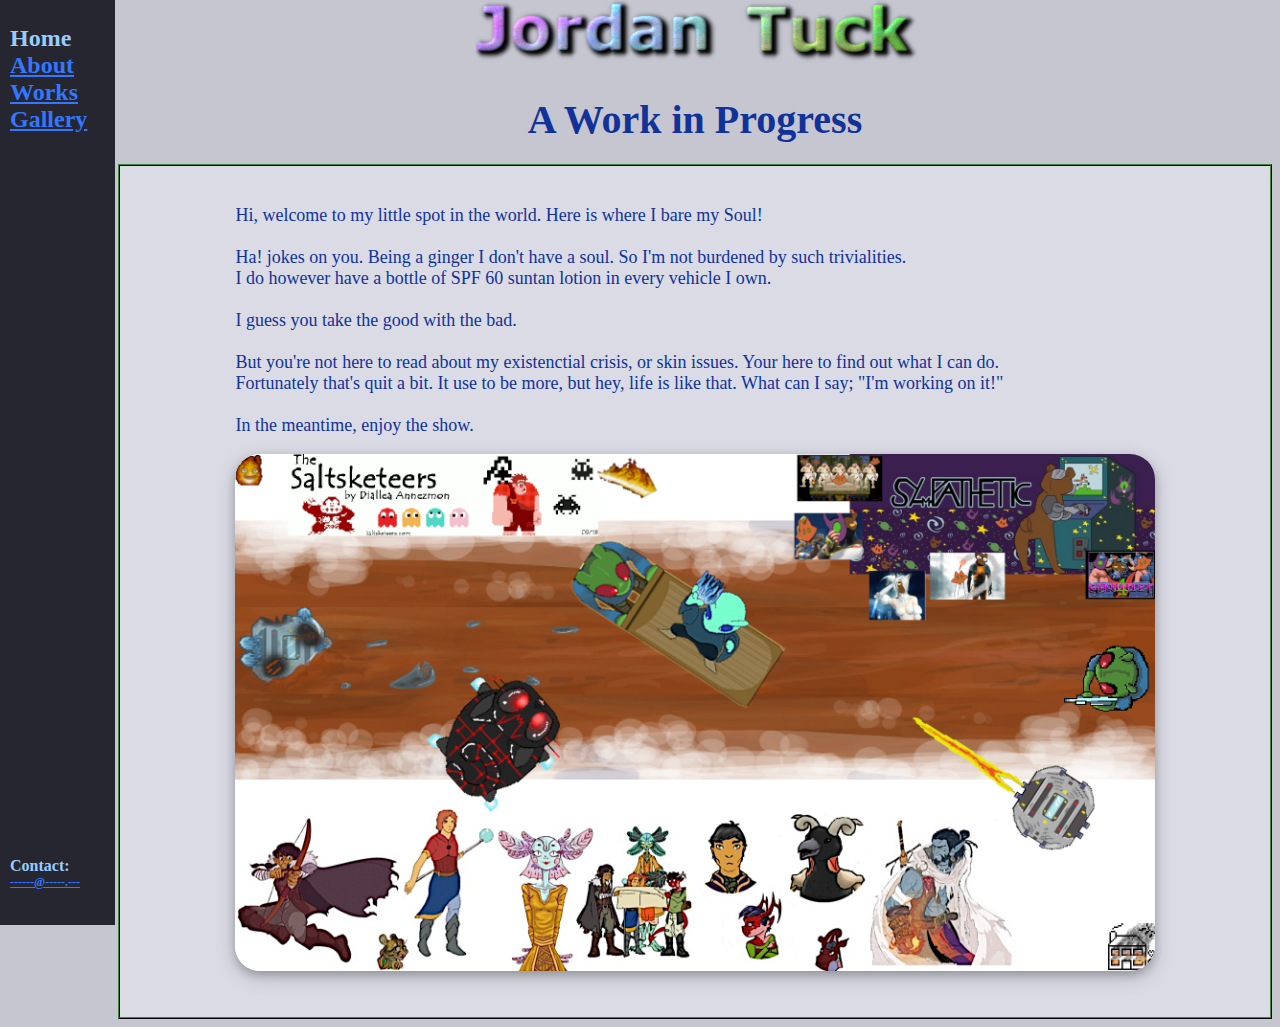
<file: jt/index.html>
<HTML>
<HEAD>
<TITLE>Jordan Tuck's Portfolio</TITLE>
<link rel="stylesheet" href="stylesheet.css">
</HEAD>
<!--<Body bgcolor="#d5d6e0"> -->
<body>
    <div id="SideBar">                                      <!-- Our side bar links. Be sure to update these in all the other pages -->
        Home <br>
        <a href="About.html" class="SBLinks">About</a><br>
        <a href="Works.html" class="SBLinks">Works</a><br>                                       <!-- keeping the page we're on not linked so it appears different -->
        <a href = "Gallery.html" class="SBLinks">Gallery</a> <br>
        <!-- <a href="Contact.html">Contact</a> <br> commented out because for now there is not much there and the sidebar seems more appropriate-->
        <div style="font-size:16px; position:absolute; bottom:35px"> Contact: <br> 
            <div style="font-size: 12px"> <a href="mailto:------@-----.---" class="SBLinks">------@-----.---</a></div>
        </div>            
    </div>
	<br>
    <div id="BigHead">A Work in Progress </div>                         <!-- Page title here (note "Jordan Tuck" image is part of the background and in the stylesheet -->
    <br>
    <div class="HighlightBlock1">                                       <!-- bordered section with different background to make it stand out -->
        <p>
            <br>
            Hi, welcome to my little spot in the world. Here is where I bare my Soul!<br>
            <br>
            Ha! jokes on you. Being a ginger I don't have a soul. So I'm not burdened by such trivialities. <br>
            I do however have a bottle of SPF 60 suntan lotion in every vehicle I own. <br>
            <br>
            I guess you take the good with the bad.<br>
            <br>
            But you're not here to read about my existenctial crisis, or skin issues. Your here to find out what I can do. <br>
            Fortunately that's quit a bit. It use to be more, but hey, life is like that. What can I say; "I'm working on it!" <br>
            <br>
            In the meantime, enjoy the show. <br>
        </p>
        <img class="ShadowedImg" src="./media/PortfolioCollage.png" alt="My Works of something" width="100%" > <br>
        <br>
    </div>
</Body>
</HTML>
</file>
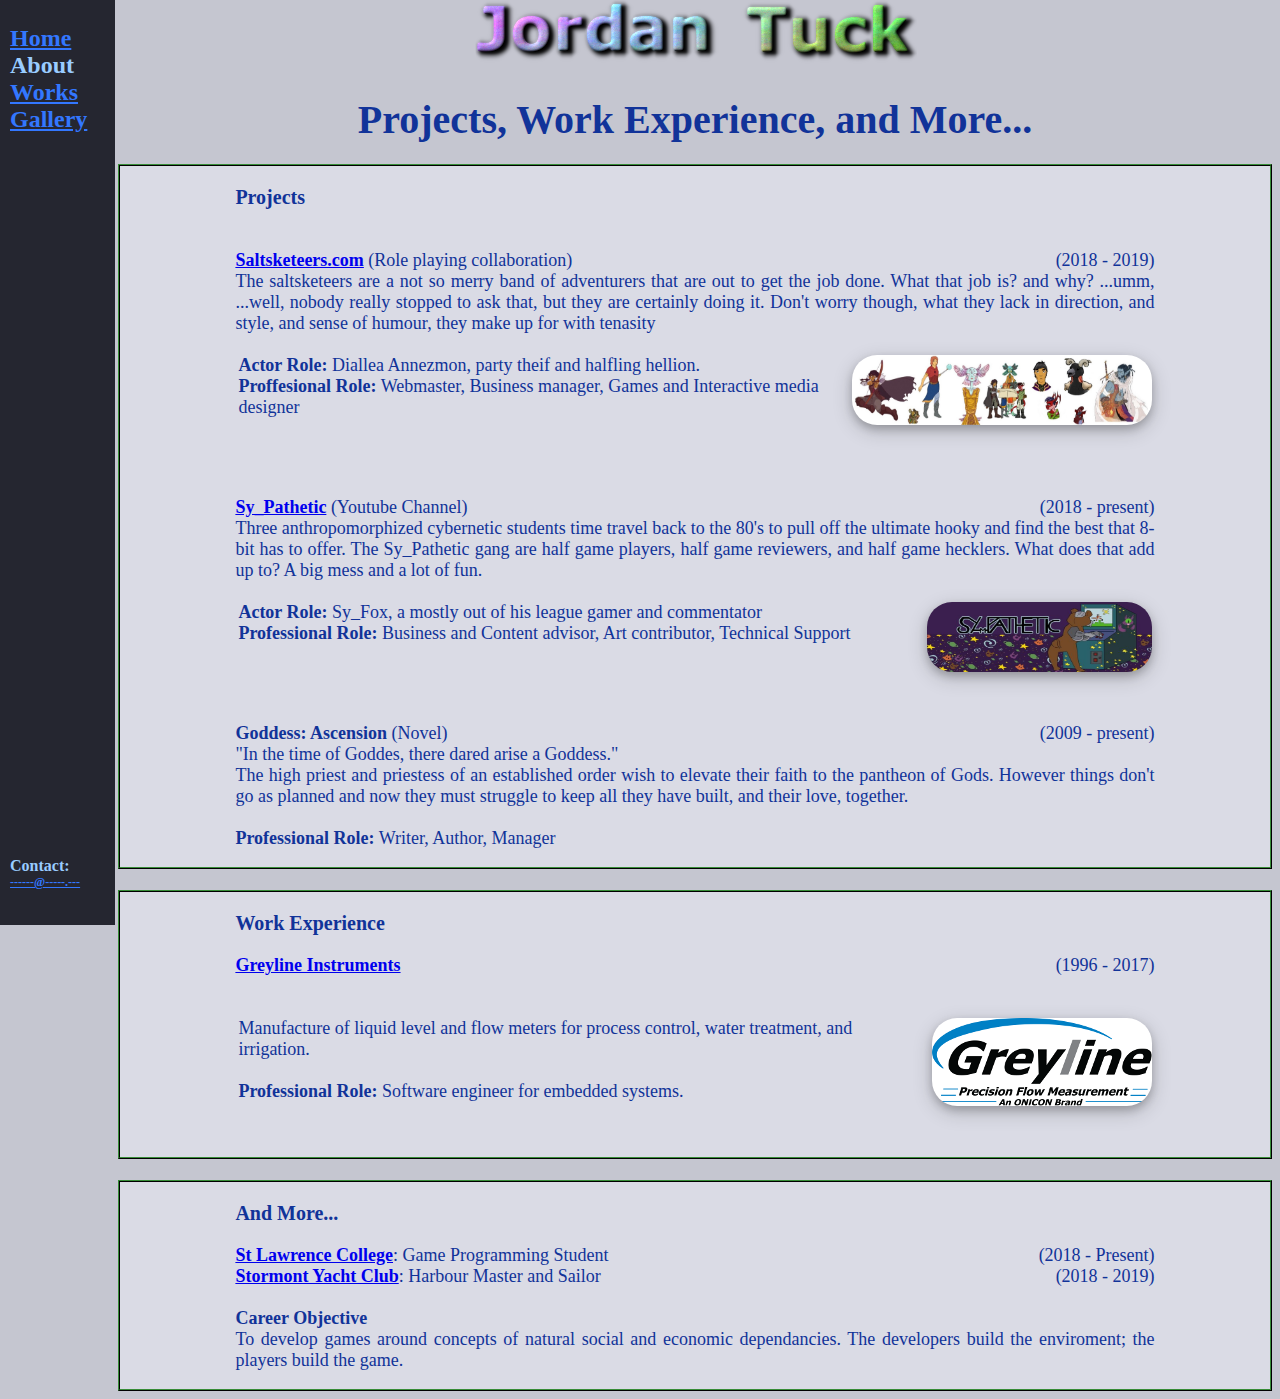
<file: jt/About.html>
<!-- My About page -->
<!DOCTYPE html>
<html>
    <HEAD>
        <title>Portfolio about Jordan Tuck</title>
        <link rel="stylesheet" href="stylesheet.css" > <!-- Stylesheet to use. -->
    </HEAD>
    <body> 
        <div id="SideBar">                                      <!-- Our side bar links. Be sure to update these in all the other pages -->
            <a href="index.html" class="SBLinks">Home</a> <br>
            About <br>
            <a href="Works.html" class="SBLinks">Works</a><br>                                       <!-- keeping the page we're on not linked so it appears different -->
            <a href = "Gallery.html" class="SBLinks">Gallery</a> <br>
            <!-- <a href="Contact.html">Contact</a> <br> commented out because for now there is not much there and the sidebar seems more appropriate-->
            <div style="font-size:16px; position:absolute; bottom:35px"> Contact: <br> 
                <div style="font-size: 12px"> <a href="mailto:------@-----.---" class="SBLinks">------@-----.---</a></div>
            </div>            
        </div> 
		<br>
        <div id="BigHead">                                                  <!-- Page title here (note "Jordan Tuck" image is part of the background and in the stylesheet -->
        Projects, Work Experience, and More...
        </div>
        <br>
        <div class="HighlightBlock1">                                       <!-- using a div for the styling here so it includes the list    -->
            <h3>Projects</h3>                                               <!-- otherwise just using a p tag leaves the UL out of the style -->
            <p>
                <br>
                <a href="http://www.saltsketeers.com"><b>Saltsketeers.com</b></a> (Role playing collaboration)<span style="float:right;">(2018 - 2019)</span><br>
                The saltsketeers are a not so merry band of adventurers that are out to get the job done.
                 What that job is? and why? ...umm, ...well, nobody really stopped to ask that, but they are certainly doing it.
                 Don't worry though, what they lack in direction, and style, and sense of humour, they make up for with tenasity <br>
                 <table style="width:100%">
                        <tr>
                            <td width="70%" valign="top"> 
                                <b>Actor Role:</b> Diallea Annezmon, party theif and halfling hellion. <br>
                                <b>Proffesional Role:</b> Webmaster, Business manager, Games and Interactive media designer <br>
                            </td>
                            <td style="text-align:right"><img class="ShadowedImg" src="./media/SaltsketeersBanner.jpg"  height="70" width="300"title="Saltsketeers Banner"></td>
                        </tr>
                        </table>

                 <br>

            <p> <a href="https://www.youtube.com/channel/UC73RJeGRq5AAZ9pUsRZtxqg"><b>Sy_Pathetic</b></a> (Youtube Channel) <span style="float:right;">(2018 - present)</span><br>
                Three anthropomorphized cybernetic students time travel back to the 80's to pull off the ultimate hooky
                 and find the best that 8-bit has to offer. The Sy_Pathetic gang are half game players, half game reviewers, 
                 and half game hecklers. What does that add up to? A big mess and a lot of fun. <br>

                 <table style="width:100%">
                        <tr>
                            <td width="70%" valign="top"> 
                                <b>Actor Role:</b> Sy_Fox, a mostly out of his league gamer and commentator<br>
                                <b>Professional Role:</b> Business and Content advisor, Art contributor, Technical Support<br>
                            </td>
                            <td style="text-align:right"><img class="ShadowedImg" src="./media/Sy_Banner.jpg"  height="70" width="225"title="Saltsketeers Banner"></td>
                        </tr>
                        </table>
        
            <p> <b>Goddess: Ascension</b> (Novel) <span style="float:right;">(2009 - present)</span><br>
                "In the time of Goddes, there dared arise a Goddess." <br>
                The high priest and priestess of an established order wish to elevate their faith to the pantheon of Gods.
                However things don't go as planned and now they must struggle to keep all they have built, and their love, together.<br>
                <br>
                <b>Professional Role:</b> Writer, Author, Manager <br>
            </p>

        </div>
        <br>
        <div class="HighlightBlock1">
            <h3>Work Experience</h3>
            <p> <a href="https://greyline.com/index.php"> <b>Greyline Instruments</b></a><span style="float:right;">(1996 - 2017)</span><br>
                <br>
                <table style="width:100%">
                <tr>
                    <td width="70%" valign="top">Manufacture of liquid level and flow meters for process control, water treatment, and irrigation. <br>
                    <br>
                    <b>Professional Role:</b> Software engineer for embedded systems.
                    </td>
                    <td style="text-align:right"><img class="ShadowedImg" src="./media/GreylineLogo.png" title="Greyline Logo"></td>
                </tr>
                </table>
            </p>
        </div>
        <br>
        <div class="HighlightBlock1">
            <h3>And More...</h3>
            <p>
                <a href="http://www.stlawrencecollege.ca/"> <b>St Lawrence College</b></a>: Game Programming Student<span style="float:right;">(2018 - Present)</span><br> 
                <a href="https://www.stormontyachtclub.ca/"> <b>Stormont Yacht Club</b></a>: Harbour Master and Sailor<span style="float:right;">(2018 - 2019)</span><br>
                <br>

                <b>Career Objective</b> <br>
                To develop games around concepts of natural social and economic dependancies. The developers build the enviroment; the players build the game.
            </p>
    </body>
</html>
</file>
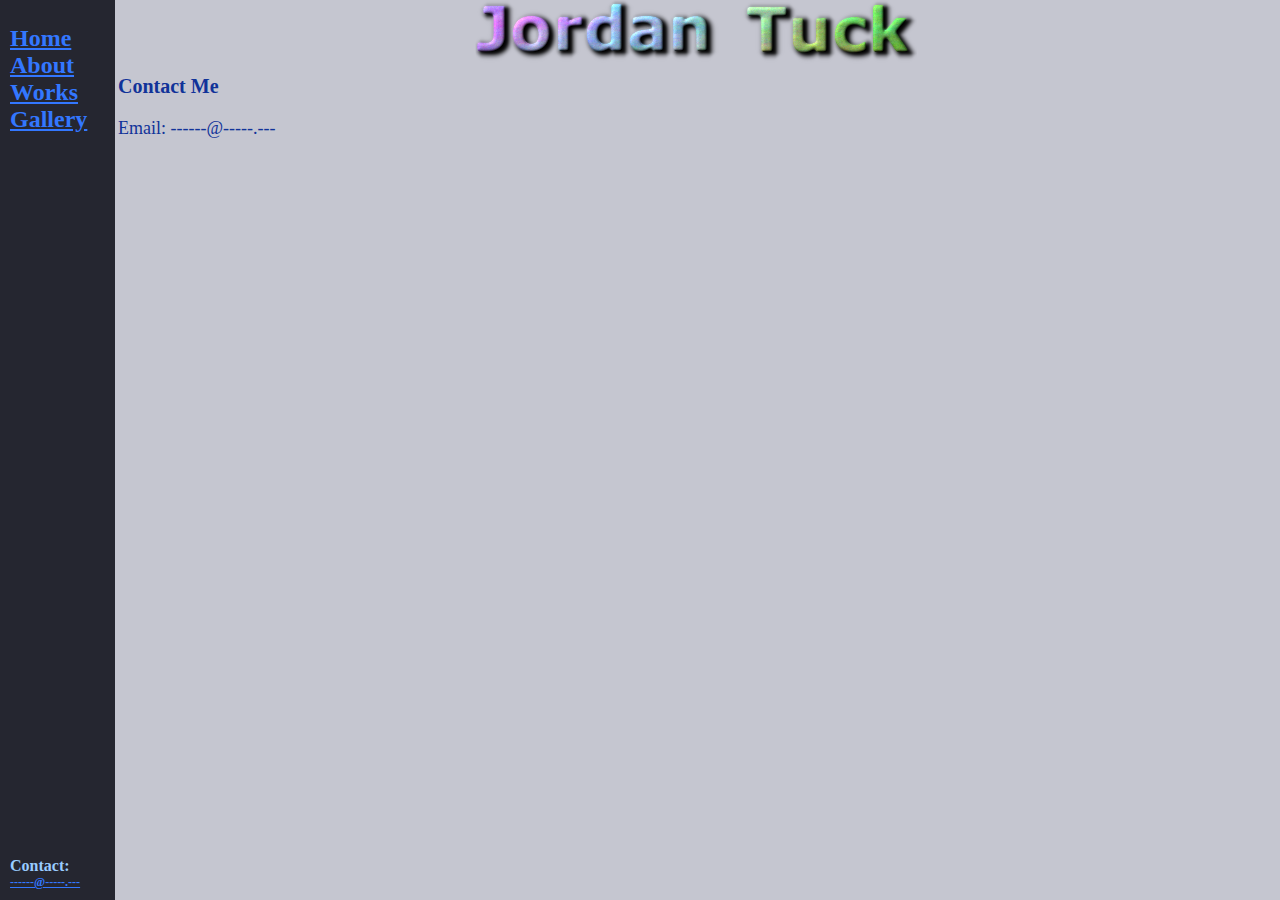
<file: jt/Contact.html>
<!-- This is my contacts page. I'm not very contactable so this will be pretty short -->
<!DOCTYPE html>
<html>
    <HEAD>
        <title>Portfolio about Jordan Tuck</title>
        <link rel="stylesheet" href="stylesheet.css" > <!-- Stylesheet to use. -->
    </HEAD>
        <body> 
            <div id="SideBar">                                      <!-- Our side bar links. Be sure to update these in all the other pages -->
                <a href="index.html" class="SBLinks">Home</a> <br>
                <a href="About.html" class="SBLinks">About</a><br>
                <a href="Works.html" class="SBLinks">Works</a><br>                                       <!-- keeping the page we're on not linked so it appears different -->
                <a href="Gallery.html" class="SBLinks">Gallery</a><br>
                <!-- <a href="Contact.html">Contact</a> <br> commented out because for now there is not much there and the sidebar seems more appropriate-->
                <div style="font-size:16px; position:absolute; bottom:35px"> Contact: <br> 
                    <div style="font-size: 12px"> <a href="mailto:jptuck@yahoo.com" class="SBLinks">------@-----.---</a></div>
                </div>            
            </div> 
            <h3>Contact Me</h3>   
            Email: ------@-----.---      
        </body>
    </html>
</file>
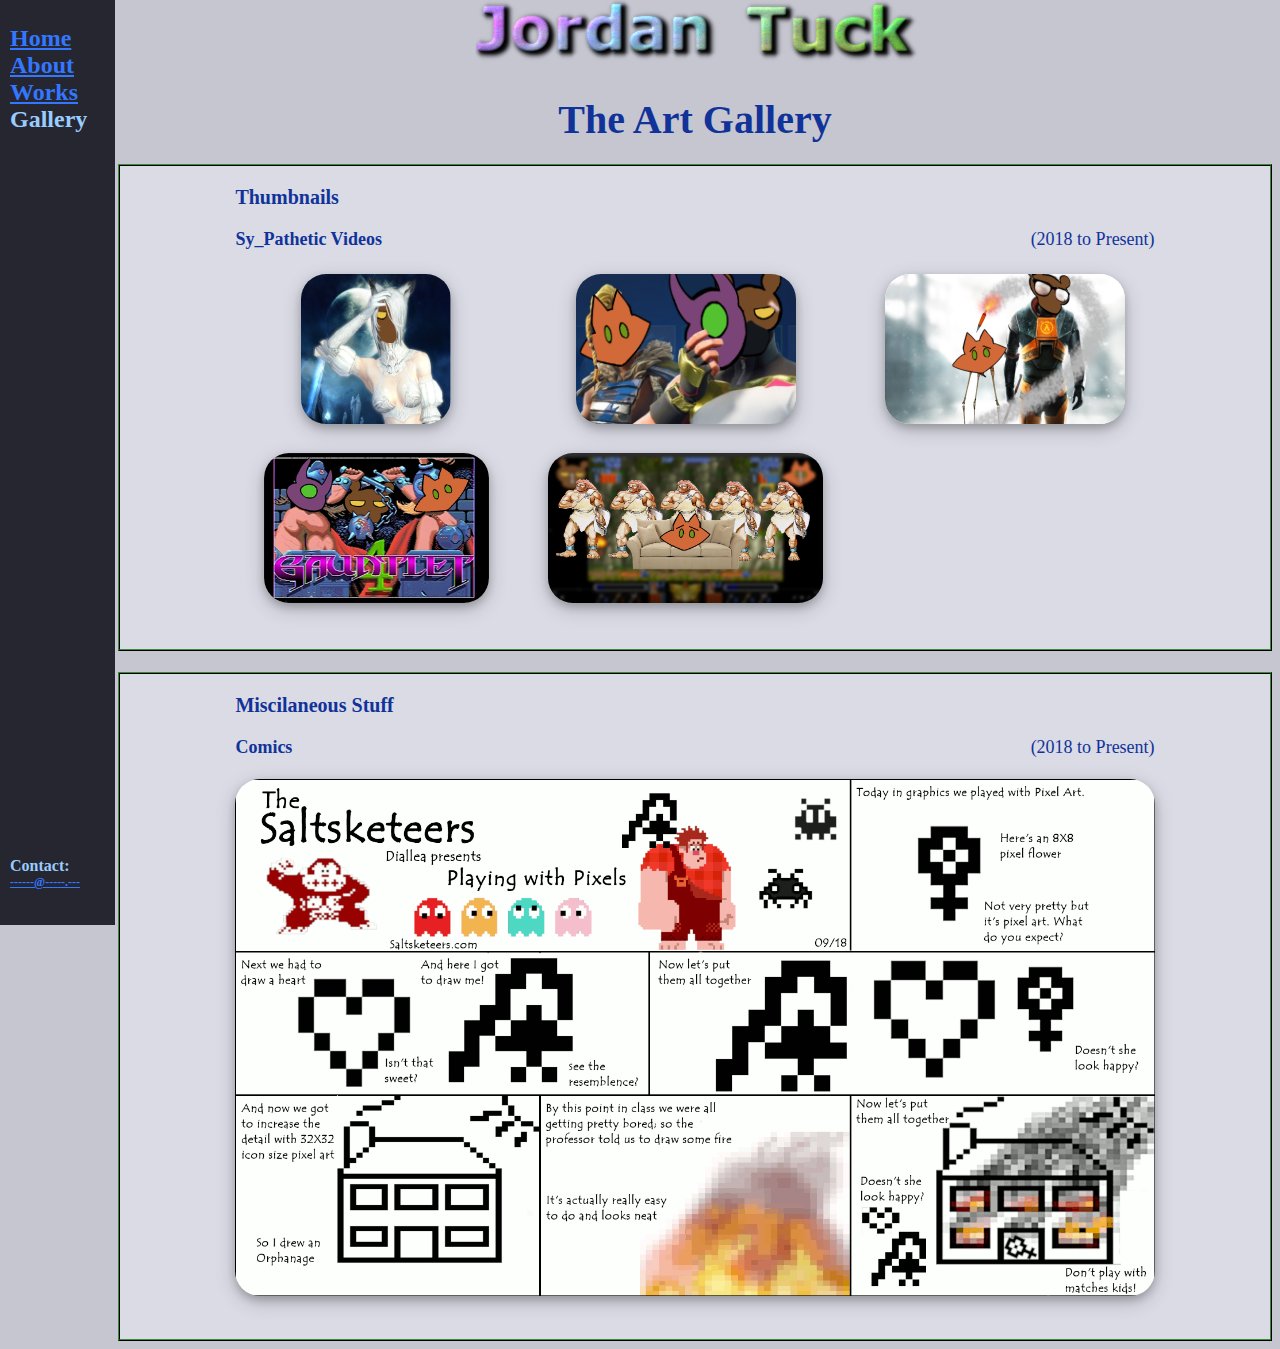
<file: jt/Gallery.html>
<HTML>
<HEAD>
<TITLE>Jordan Tuck's Portfolio Images</TITLE>
<link rel="stylesheet" href="stylesheet.css">
</HEAD>
<Body>
    <div id="SideBar">                                      <!-- Our side bar links. Be sure to update these in all the other pages -->
        <a href="index.html" class="SBLinks">Home</a> <br>
        <a href="About.html" class="SBLinks">About</a><br>
        <a href="Works.html" class="SBLinks">Works</a><br>                                       <!-- keeping the page we're on not linked so it appears different -->
        Gallery<br>
        <!-- <a href="Contact.html">Contact</a> <br> commented out because for now there is not much there and the sidebar seems more appropriate-->
        <div style="font-size:16px; position:absolute; bottom:35px"> Contact: <br> 
            <div style="font-size: 12px"> <a href="mailto:------@-----.---" class="SBLinks">------@-----.---</a></div>
        </div>            
    </div>   
<br>
<div id="BigHead">The Art Gallery</div>                                                     <!-- Page title here (note "Jordan Tuck" image is part of the background and in the stylesheet -->
<br>
<div class="HighlightBlock1">                                                               <!-- bordered section with different background to make it stand out -->
    <h3>Thumbnails</h3>                                                                 
    <p>
        <b>Sy_Pathetic Videos</b> <span style="float:right;">(2018 to Present)</span><br>
        <br>
        <table style="width:100%">                                                          <!-- Using as table here to have control over the placement of the images -->
            <tr>
                <td style="text-align:center"><img class="ShadowedImg" src="./media/archlord_thumb.png"  height="150" width="150" title="Archlord dumb thumb"></td>
                <td style="text-align:center"><img class="ShadowedImg" src="./media/fortnite_thumbnail.png"  height="150" width="220" title="Fortnite mask"></td>
                <td style="text-align:center"><img class="ShadowedImg" src="./media/HalflifeTransmissionThumb(b).png"  height="150" width="240" title="Halflife Sy_Men"></td>
            </tr>
            <tr>
                <td style="text-align:center"><img class="ShadowedImg" src="./media/gauntlet4Sy'd.png"  height="150" width="225" title="Gauntlet Sandwhich"></td>
                <td style="text-align:center"><img class="ShadowedImg" src="./media/Magic_sword_thumb.png"  height="150" width="275" title="Not in Front of my Salad"></td>
                <td></td>
            </tr>
        </table>
</div>
<br>
<div class="HighlightBlock1">
    <h3>Miscilaneous Stuff</h3>
    <p>
        <b>Comics</b> <span style="float:right;">(2018 to Present)</span><br>
        <br>
    <img class="ShadowedImg" src="./media/PixelFun.gif"  width="100%" title="Diallea's Fun with Pixels">

    </p>
</div>
</Body>
</HTML>
</file>
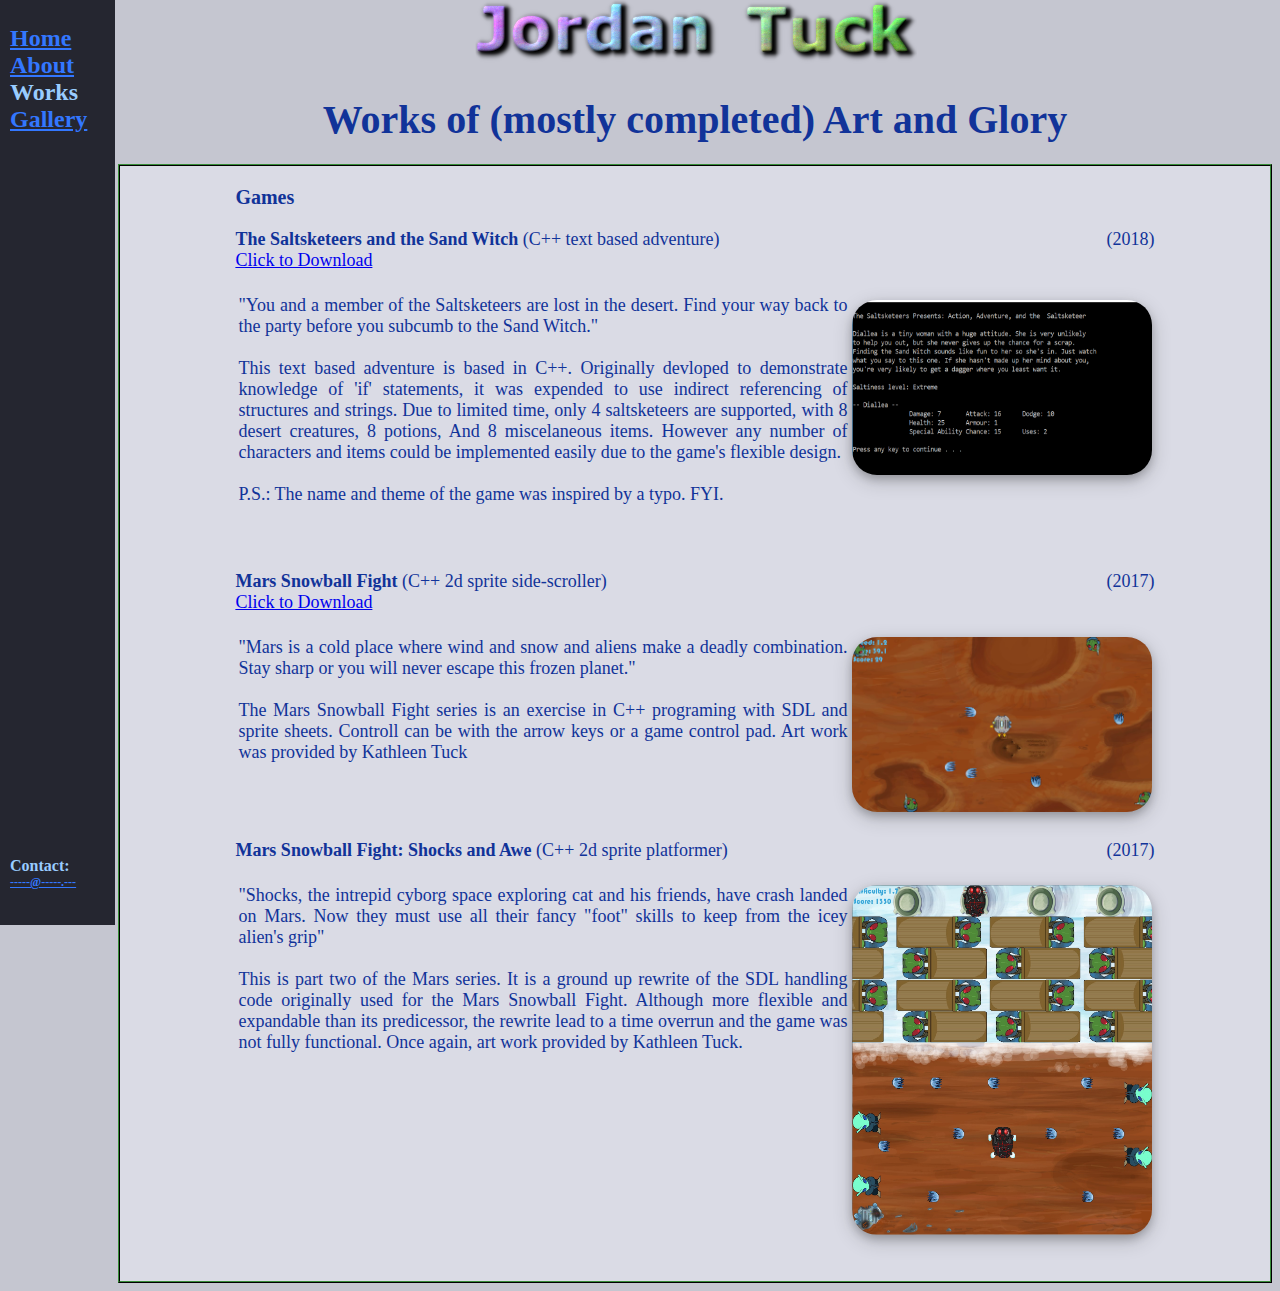
<file: jt/Works.html>
<HTML>
<HEAD>
<TITLE>Jordan Tuck's Work</TITLE>
<link rel="stylesheet" href="stylesheet.css">
</HEAD>
<Body>
    <div id="SideBar">                                      <!-- Our side bar links. Be sure to update these in all the other pages -->
            <a href="index.html" class="SBLinks">Home</a> <br>
            <a href="About.html" class="SBLinks">About</a> <br>
            Works<br>                                       <!-- keeping the page we're on not linked so it appears different -->
            <a href = "Gallery.html" class="SBLinks">Gallery</a> <br>
            <!-- <a href="Contact.html">Contact</a> <br> commented out because for now there is not much there and the sidebar seems more appropriate-->
            <div style="font-size:16px; position:absolute; bottom:35px"> Contact: <br> 
                <div style="font-size: 12px"> <a href="mailto:-----@-----.---" class="SBLinks">-----@-----.---</a></div>
            </div>            
    </div>  
<br>
<div id="BigHead">Works of (mostly completed) Art and Glory </div>      <!-- Page title here (note "Jordan Tuck" image is part of the background and in the stylesheet -->
<br>
<div class="HighlightBlock1">
    <h3>Games</h3>
    <p>
        <b>The Saltsketeers and the Sand Witch</b> (C++ text based adventure)<span style="float:right;">(2018)</span><br>
       <a href="./media/ActionSandWitch.exe" download> Click to Download</a><br>
        <br>
        <table style="width:100%">                  <!-- Here tables are used to place the text beside the images -->
            <tr>
                <td width="70%" valign="top"> 
                    <p>"You and a member of the Saltsketeers are lost in the desert. Find your way back to the party before you subcumb to the Sand Witch." <br>
                        <br>
                        This text based adventure is based in C++. Originally devloped to demonstrate knowledge of 'if' statements, it was expended to use indirect 
                        referencing of structures and strings. Due to limited time, only 4 saltsketeers are supported, with 8 desert creatures, 8 potions, And
                        8 miscelaneous items. However any number of characters and items could be implemented easily due to the game's flexible design. <br>
                        <br>
                        P.S.: The name and theme of the game was inspired by a typo. FYI.
                    </p>
                </td>
                <td style="text-align:right"><img class="ShadowedImg" src="./media/ASscreen1.png"  height="175" width="300" title="Action Sandwitch Screen"></td>
            </tr>
        </table>
        <br>
        <br>
        <br>
        <b>Mars Snowball Fight</b> (C++ 2d sprite side-scroller)<span style="float:right;">(2017)</span><br>
        <a href="./LargeMedia/SnowballFight.zip" download> Click to Download</a><br>
        <br>
        <table style="width:100%">
            <tr>
                <td width="70%" valign="top"> 
                <p> "Mars is a cold place where wind and snow and aliens make a deadly combination. Stay sharp or you will never escape this frozen planet." <br>
                    <br>
                    The Mars Snowball Fight series is an exercise in C++ programing with SDL and sprite sheets. Controll can be with the arrow keys or a game control pad.
                    Art work was provided by Kathleen Tuck
                </p>
            </td>
            <td style="text-align:right"><img class="ShadowedImg" src="./media/MarsSnowBall.jpg"  height="175" width="300" title="Action Sandwitch Screen"></td>
        </tr>
        </table>

        <b>Mars Snowball Fight: Shocks and Awe</b> (C++ 2d sprite platformer)<span style="float:right;">(2017)</span><br>
        <br>
        <table style="width:100%">
            <tr>
                <td width="70%" valign="top"> 
                <p> "Shocks, the intrepid cyborg space exploring cat and his friends, have crash landed on Mars.
                     Now they must use all their fancy "foot" skills to keep from the icey alien's grip" <br>
                    <br>
                    This is part two of the Mars series. It is a ground up rewrite of the SDL handling code originally used for the Mars Snowball Fight.
                    Although more flexible and expandable than its predicessor, the rewrite lead to a time overrun and the game was not fully functional. 
                    Once again, art work provided by Kathleen Tuck. <br>
                </p>
            </td>
            <td style="text-align:right"><img class="ShadowedImg" src="./media/ShocksandAwe.jpg"  height="350" width="300" title="Action Sandwitch Screen"></td>
        </tr>
        </table>
    </p>
</div>
</Body>
</HTML>
</file>
<file: jt/stylesheet.css>
/*  stylesheet for Game 111 lab assignments.
    probably to be used as the basis for the portfolio assignment */

body {                              /* this is to create a standard "hero" banner for all pages */
    background: url("./media/PersonalLogo_110shift.png");
    background-color: #c5c6d0;
    background-origin: content-box;
    background-position: top;       /* set the image at the top of the page*/
    background-repeat: no-repeat;   /* Do not repeat the image */
    color: #113399;
    font-family: "Calibri";
    font-size:18px;
    margin-top:75px;
    padding-left: 110px;
}

p {                             /* Default paragrahs are left aligned */
    font-size:18px;
    text-align:justify;    
    text-justify:inter-word;
}

h3 {                            /* making a custom H3 just to be different */
 /*   color:#006666; */
    font-weight:bold;
    text-align:left;
    font-size:20px;
}

Img{                            /* default image style is no border with rounded corners */
   border-style: none;
   border-radius: 25px;
}
.ShadowedImg {                  /* images to be higlighted with a drop shadow */
    border-style: none;         /* curteousy of W3 tools */
    background-color: white;
    box-shadow: 0 4px 8px 0 rgba(0, 0, 0, 0.2), 0 6px 20px 0 rgba(0, 0, 0, 0.19);
    margin-bottom: 25px;
}
.BorderedImg {                  /* images for from dyfunct projects */
    border-width:5px;
    border-style: solid;
    border-color: #FF0000;
    padding: 5px;
}

#BigHead {
    font-weight:bold;
    font-size: 40px; 
    text-align: center;
}
#NoCats { 
    font-style: italic;
    font-size: 12px;
    text-align: center;
}
.HighlightBlock1{                             /*languages are highlighted with a darker background and dark green border */
    background-color:#dadbe5;
    border-style: ridge;
    border-width:2px;
    border-color: rgb(22, 56, 22);
    padding-left: 10%;
    padding-right: 10%;
}
#gameideas{                             /*highlight the game ideas with a lighter colour and purple border */
    background-color:#b3b4b0;
    border-style:outset;
    border-width: 10px;
    border-color: rgb(88, 00, 88);
}

#SideBar{                       /* The sidebar menu */
    height: 100%;               /* Full-height: remove this if you want "auto" height */
    width: 100px;               /* Set the width of the sidebar */
    position: fixed;            /* Fixed Sidebar (stay in place on scroll) */
    z-index: 1;                 /* Stay on top */
    top: 0;                     /* Stay at the top */
    left: 0;
    background-color: #252630;/*Dark Grey */
    overflow-x: hidden;         /* Disable horizontal scroll */
    padding-top: 25px;
    padding-left: 10px;
    padding-right: 5px;
    font-weight: bold;
    font-size: 24px;
    color: #99CCFF;
}

.SBLinks
{
    color: #3377FF;
}
</file>
